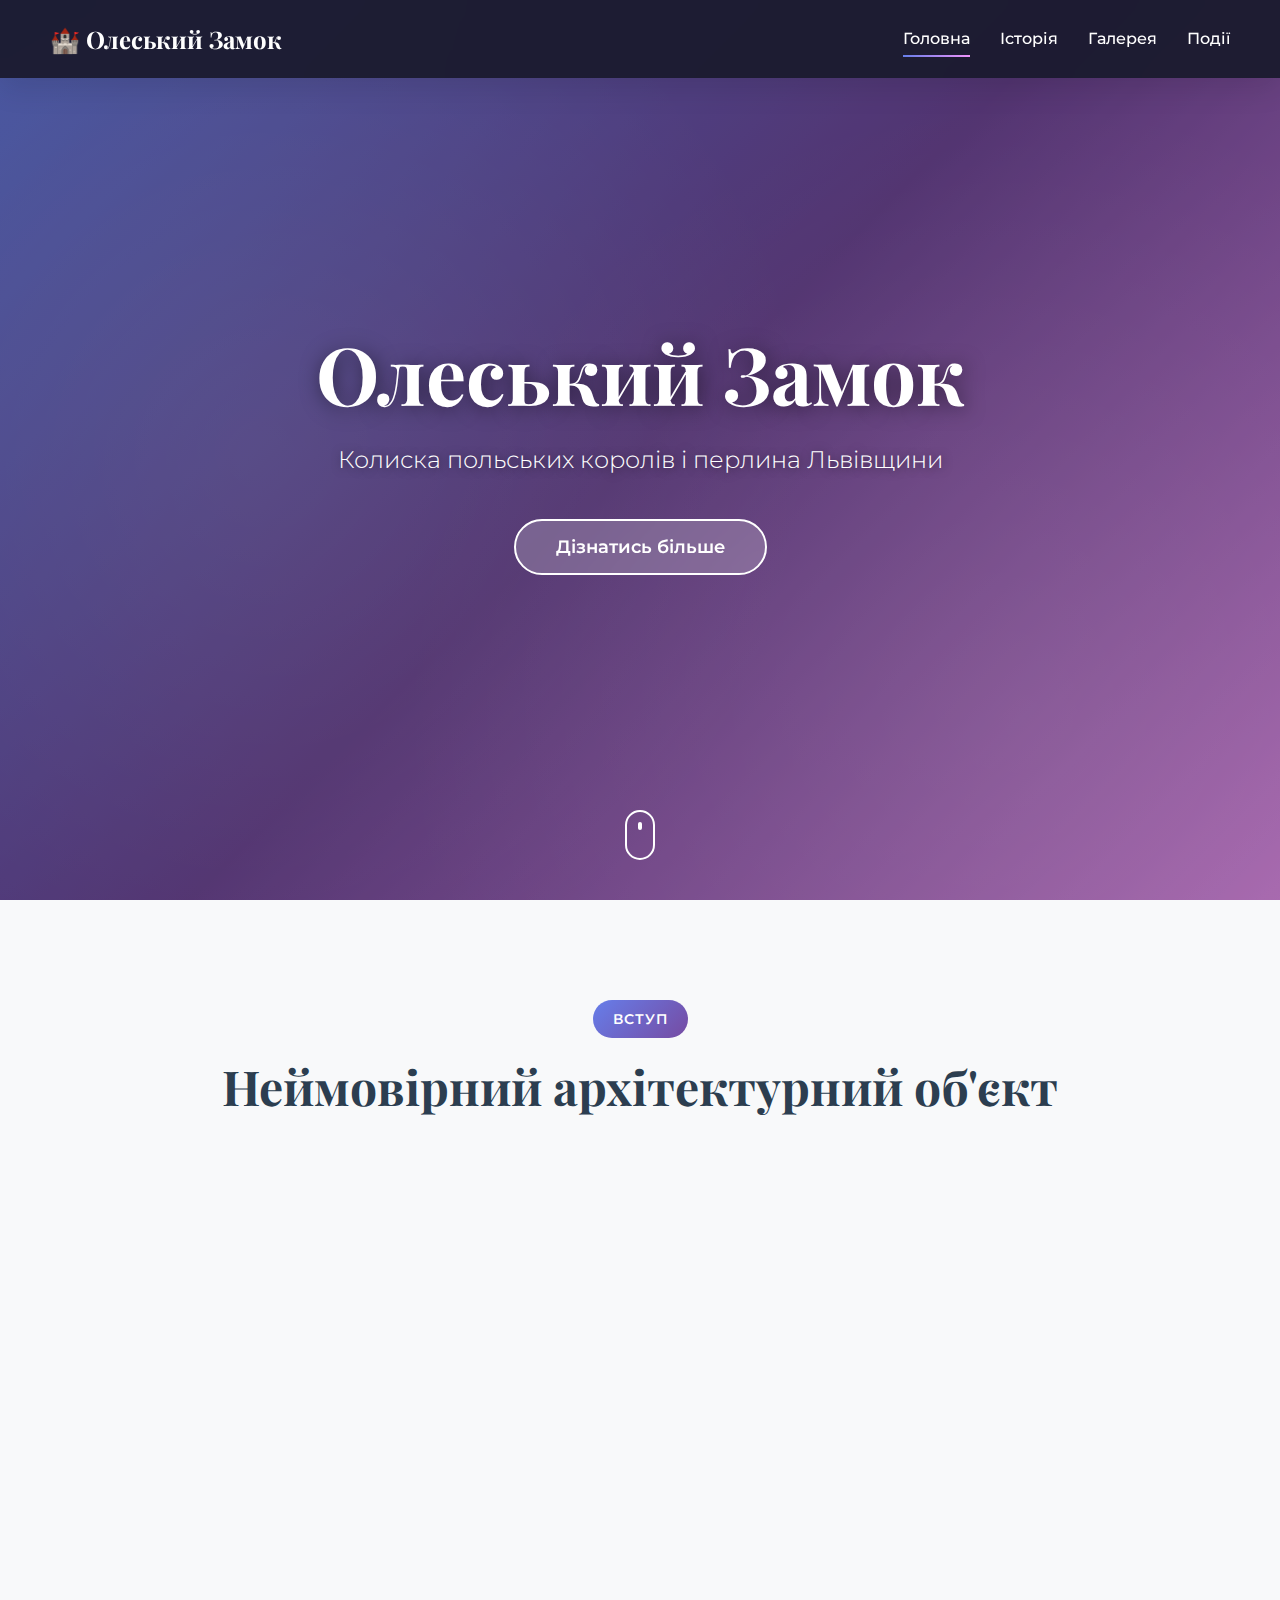
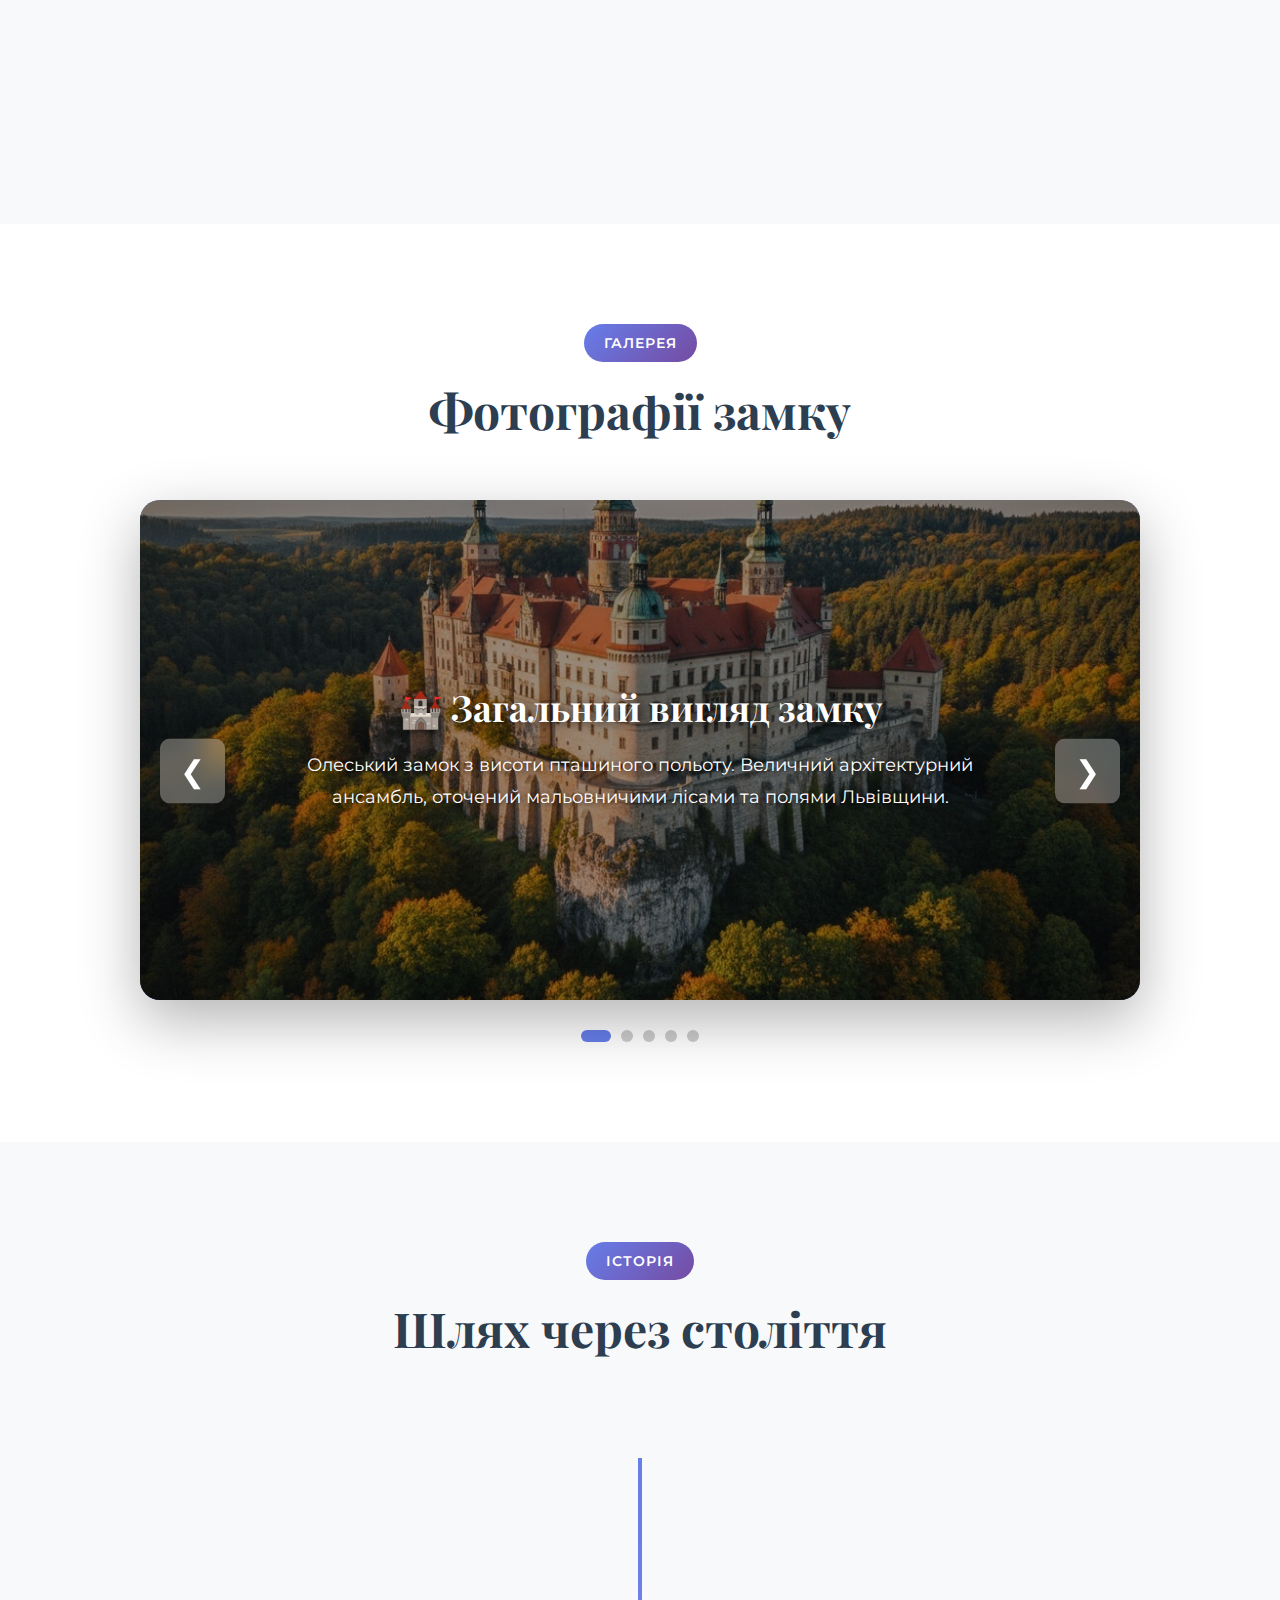
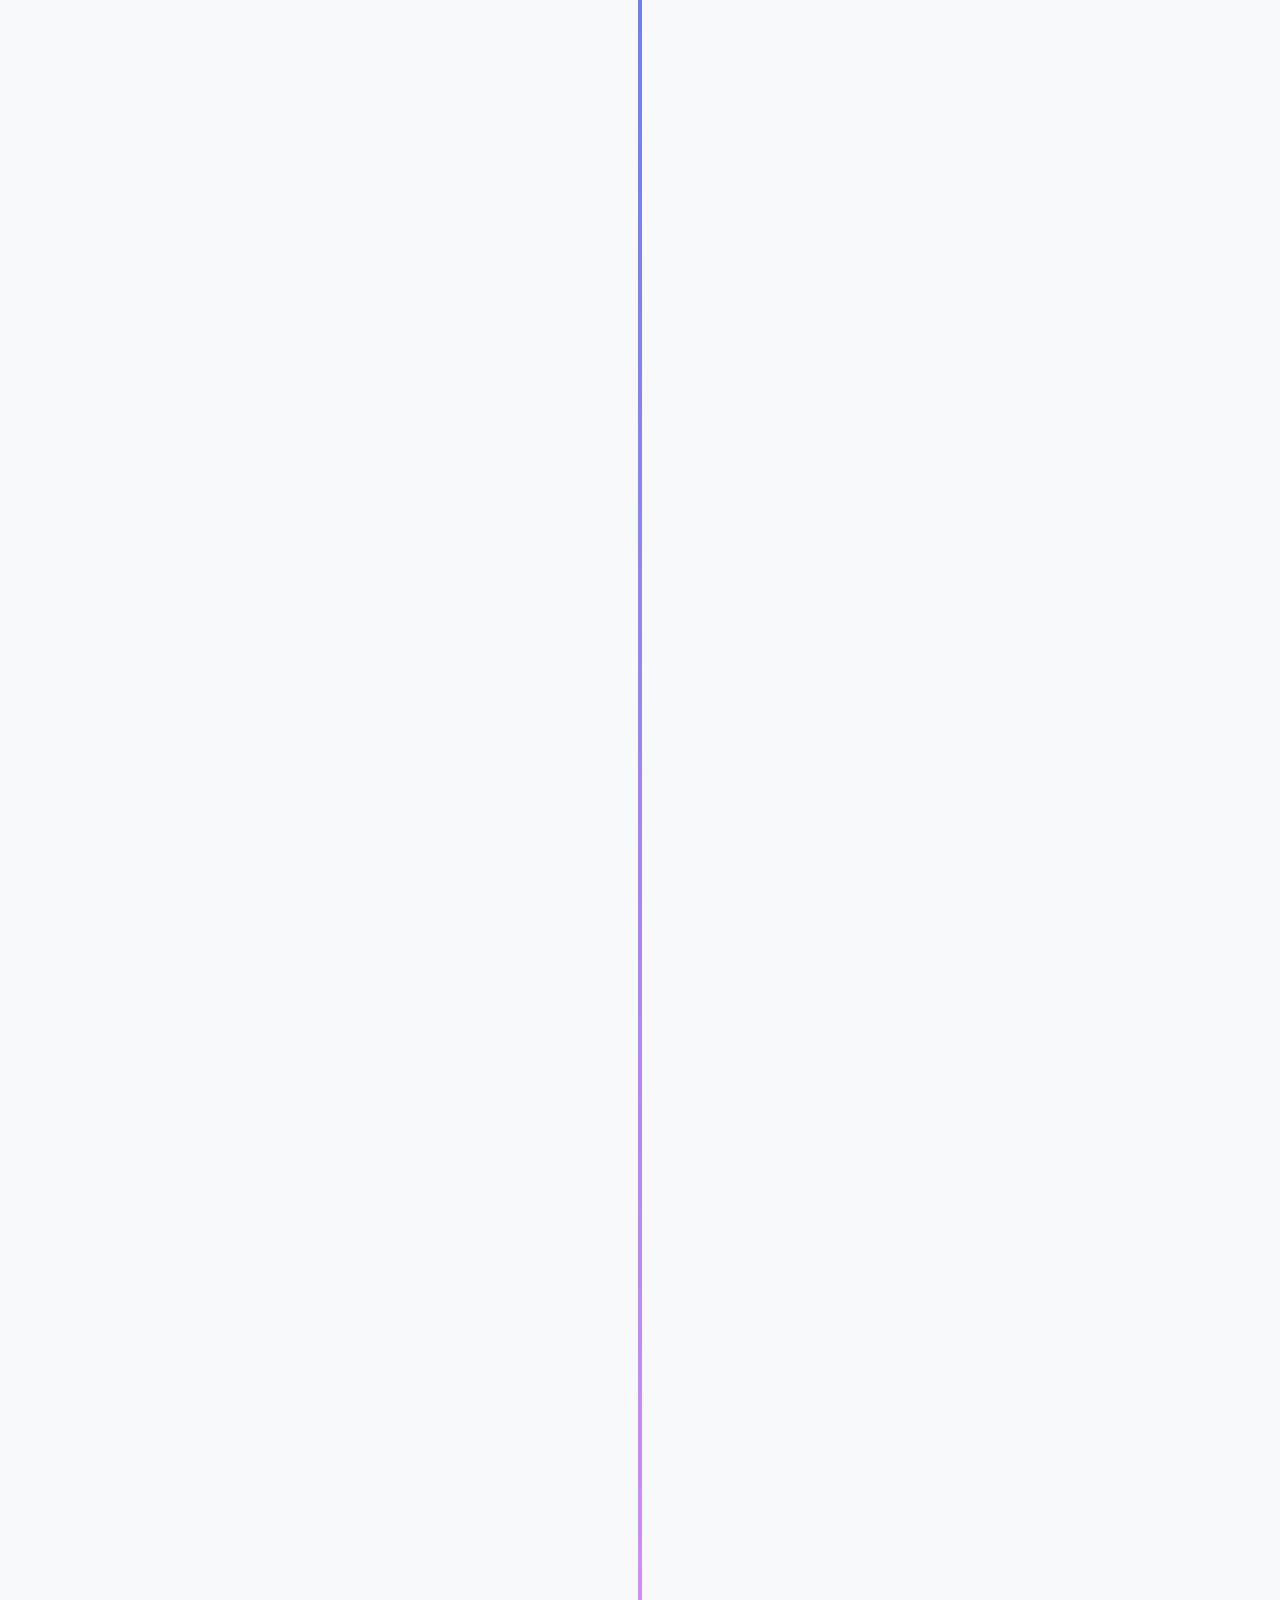
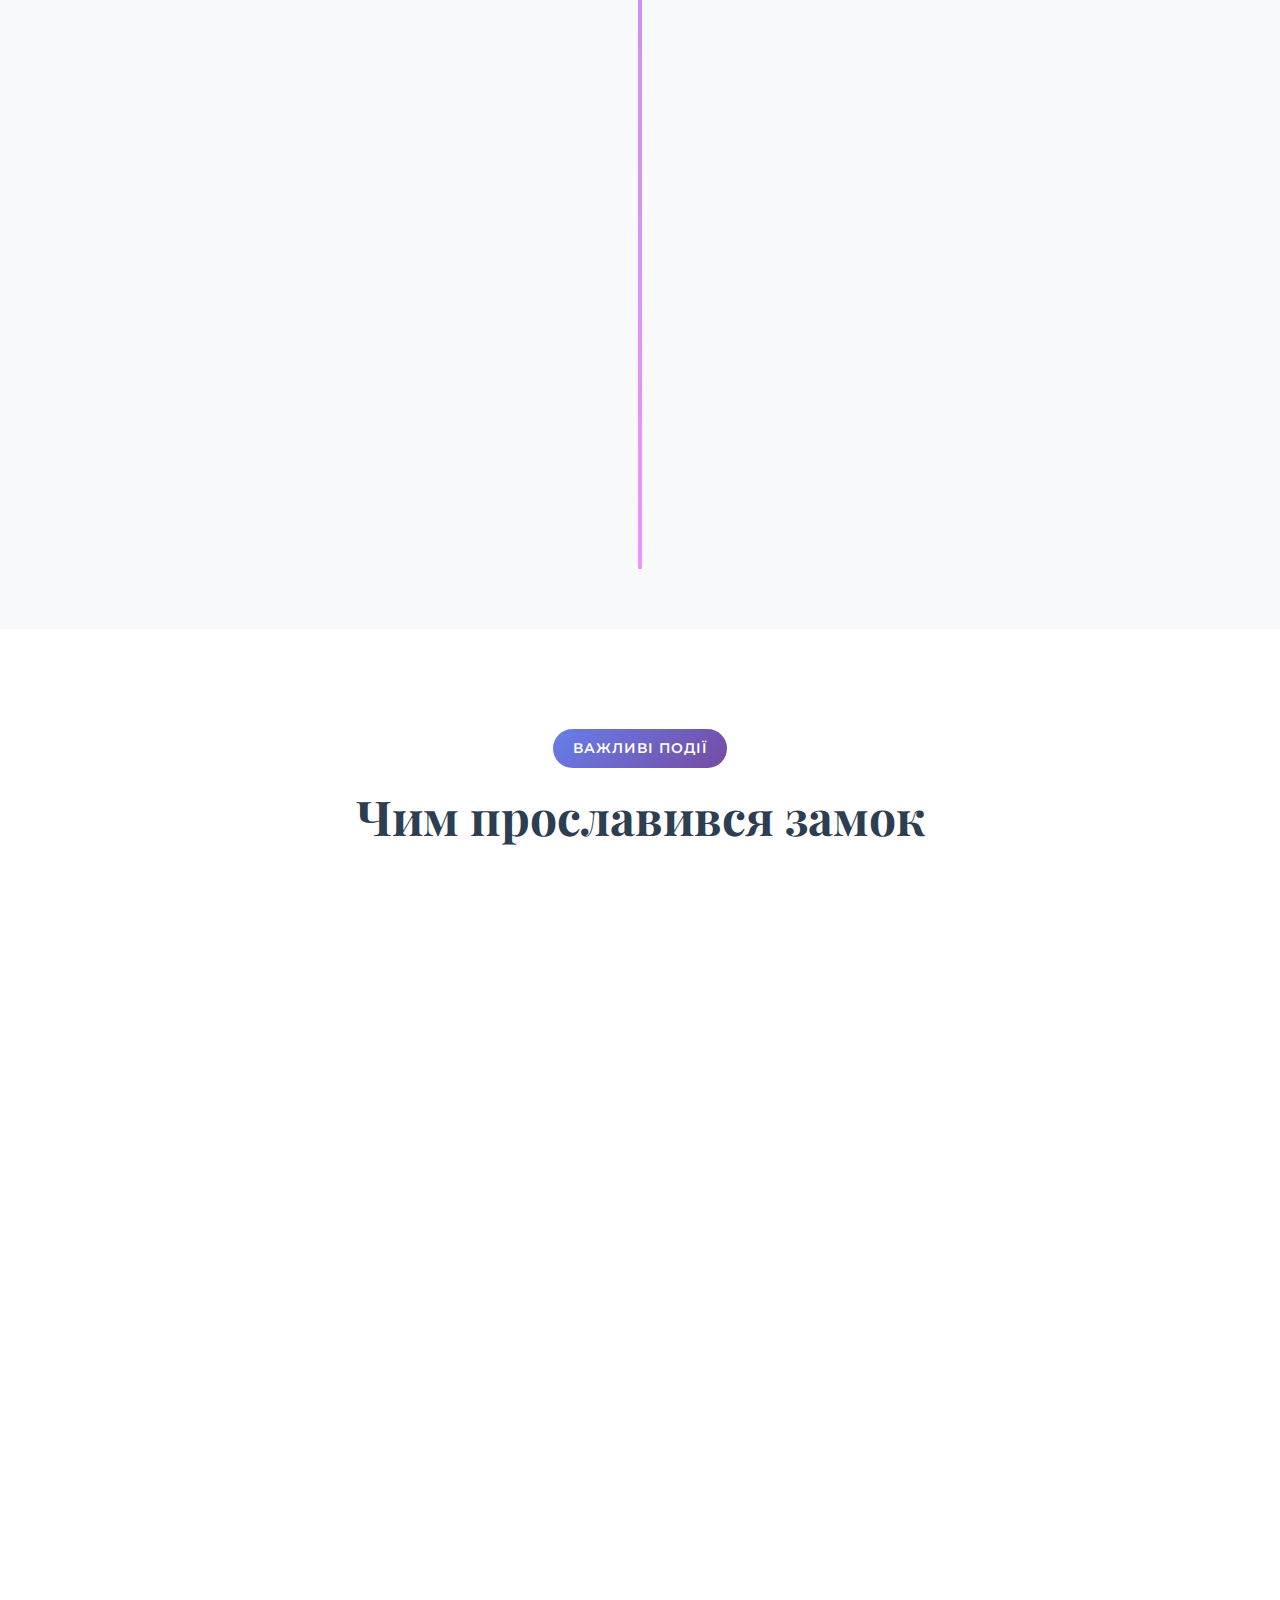
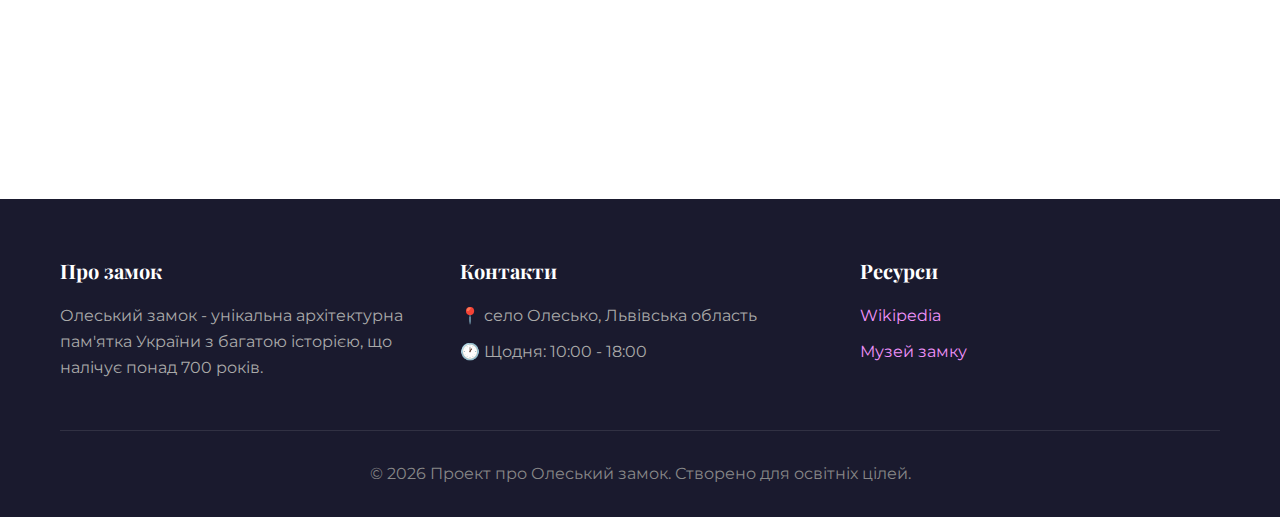
<file: index.html>
<!DOCTYPE html>
<html lang="uk">

<head>
    <meta charset="UTF-8">
    <meta name="viewport" content="width=device-width, initial-scale=1.0">
    <title>Олеський замок - Перлина України</title>
    <link rel="stylesheet" href="style.css">
    <link
        href="https://fonts.googleapis.com/css2?family=Playfair+Display:wght@400;600;700&family=Montserrat:wght@300;400;600&display=swap"
        rel="stylesheet">
</head>

<body>
    <!-- Navigation -->
    <nav class="navbar">
        <div class="nav-brand">🏰 Олеський Замок</div>
        <div class="nav-links">
            <a href="#home" class="nav-link active">Головна</a>
            <a href="#history" class="nav-link">Історія</a>
            <a href="#gallery" class="nav-link">Галерея</a>
            <a href="#events" class="nav-link">Події</a>
        </div>
    </nav>

    <!-- Hero Section -->
    <section id="home" class="hero">
        <div class="hero-overlay"></div>
        <div class="hero-content">
            <h1 class="hero-title">Олеський Замок</h1>
            <p class="hero-subtitle">Колиска польських королів і перлина Львівщини</p>
            <button class="hero-btn" onclick="scrollToSection('history')">Дізнатись більше</button>
        </div>
        <div class="scroll-indicator">
            <div class="mouse"></div>
        </div>
    </section>

    <!-- Introduction -->
    <section class="intro">
        <div class="container">
            <div class="section-header">
                <span class="section-label">Вступ</span>
                <h2>Неймовірний архітектурний об'єкт</h2>
            </div>
            <div class="intro-content">
                <div class="intro-text">
                    <p>Олеський замок – один із найстаріших і найвідоміших замків України, розташований у селі Олесько
                        Львівської області. Це унікальна пам'ятка архітектури, яка вражає своєю красою та багатою
                        історією.</p>
                    <p>Замок є частиною знаменитої "Золотої підкови" – туристичного маршруту, що об'єднує найкрасивіші
                        замки Львівщини.</p>
                </div>
                <div class="intro-stats">
                    <div class="stat-card">
                        <div class="stat-number">XIV</div>
                        <div class="stat-label">Століття заснування</div>
                    </div>
                    <div class="stat-card">
                        <div class="stat-number">2</div>
                        <div class="stat-label">Польські королі народились тут</div>
                    </div>
                    <div class="stat-card">
                        <div class="stat-number">700+</div>
                        <div class="stat-label">Років історії</div>
                    </div>
                </div>
            </div>
        </div>
    </section>

    <!-- Slider Section -->
    <section id="gallery" class="slider-section">
        <div class="container">
            <div class="section-header">
                <span class="section-label">Галерея</span>
                <h2>Фотографії замку</h2>
            </div>
            <div class="slider">
                <div class="slider-container">
                    <div class="slide active">
                        <div class="slide-image">
                            <div class="slide-content">
                                <h3>🏰 Загальний вигляд замку</h3>
                                <p>Олеський замок з висоти пташиного польоту. Величний архітектурний ансамбль, оточений
                                    мальовничими лісами та полями Львівщини.</p>
                            </div>
                        </div>
                    </div>
                    <div class="slide">
                        <div class="slide-image">
                            <div class="slide-content">
                                <h3>👑 Місце народження королівства</h3>
                                <p>У цих стінах народились два польські королі: Ян III Собеський та Міхал Корибут
                                    Вишневецький. Замок був свідком великої історії.</p>
                            </div>
                        </div>
                    </div>
                    <div class="slide">
                        <div class="slide-image">
                            <div class="slide-content">
                                <h3>⚔️ Оборонна фортеця</h3>
                                <p>Замок відігравав важливу оборонну роль, розташований на кордоні між Волинню та
                                    Львовом. Багаторазово переходив від Польщі до Литви та Угорщини.</p>
                            </div>
                        </div>
                    </div>
                    <div class="slide">
                        <div class="slide-image">
                            <div class="slide-content">
                                <h3>🎨 Музей сьогодні</h3>
                                <p>Сьогодні замок функціонує як музей із багатою колекцією антикварних меблів, творів
                                    мистецтва та скульптур XVI-XVII століть.</p>
                            </div>
                        </div>
                    </div>
                    <div class="slide">
                        <div class="slide-image">
                            <div class="slide-content">
                                <h3>🌟 Реставрація та відродження</h3>
                                <p>Попри руйнівні землетруси 1838 року та пожежі, замок був відновлений завдяки
                                    масштабним роботам у 1961-1985 роках.</p>
                            </div>
                        </div>
                    </div>
                </div>
                <button class="slider-btn prev" onclick="changeSlide(-1)">❮</button>
                <button class="slider-btn next" onclick="changeSlide(1)">❯</button>
                <div class="slider-dots"></div>
            </div>
        </div>
    </section>

    <!-- History Section -->
    <section id="history" class="history">
        <div class="container">
            <div class="section-header">
                <span class="section-label">Історія</span>
                <h2>Шлях через століття</h2>
            </div>
            <div class="timeline">
                <div class="timeline-item">
                    <div class="timeline-dot"></div>
                    <div class="timeline-content">
                        <div class="timeline-year">1327</div>
                        <h3>Перша згадка</h3>
                        <p>Олеський замок вперше згадується в історичних записах. У цей час він перебував у володінні
                            князя Юрія II.</p>
                    </div>
                </div>
                <div class="timeline-item">
                    <div class="timeline-dot"></div>
                    <div class="timeline-content">
                        <div class="timeline-year">XV-XVII ст.</div>
                        <h3>Будівництво</h3>
                        <p>Замок у його сучасному вигляді був побудований між XV і XVII століттями. Археологічні
                            дослідження вказують, що перші укріплення могли з'явитись ще після монгольської навали у
                            XIII столітті.</p>
                    </div>
                </div>
                <div class="timeline-item">
                    <div class="timeline-dot"></div>
                    <div class="timeline-content">
                        <div class="timeline-year">1629</div>
                        <h3>Народження Яна III Собеського</h3>
                        <p>У замку народився Ян III Собеський, майбутній польський король, який прославився перемогою
                            над османами у битві під Віднем 1683 року.</p>
                    </div>
                </div>
                <div class="timeline-item">
                    <div class="timeline-dot"></div>
                    <div class="timeline-content">
                        <div class="timeline-year">1682</div>
                        <h3>Реконструкція Собеським</h3>
                        <p>Ян III Собеський викупив та відреставрував замок, перетворивши його на палац палацового типу.
                            Він зібрав тут значну колекцію творів мистецтва.</p>
                    </div>
                </div>
                <div class="timeline-item">
                    <div class="timeline-dot"></div>
                    <div class="timeline-content">
                        <div class="timeline-year">1838</div>
                        <h3>Землетрус</h3>
                        <p>Замок зазнав часткових руйнувань під час землетрусу. Також постраждав від кількох пожеж
                            протягом 1800-х років.</p>
                    </div>
                </div>
                <div class="timeline-item">
                    <div class="timeline-dot"></div>
                    <div class="timeline-content">
                        <div class="timeline-year">1961-1985</div>
                        <h3>Велика реставрація</h3>
                        <p>Проведено масштабні реставраційні роботи, що відновили замок після століть руйнувань.</p>
                    </div>
                </div>
                <div class="timeline-item">
                    <div class="timeline-dot"></div>
                    <div class="timeline-content">
                        <div class="timeline-year">Сьогодні</div>
                        <h3>Музей і туристична перлина</h3>
                        <p>Замок функціонує як музей і є ключовою частиною туристичного маршруту "Золота підкова"
                            Львівщини.</p>
                    </div>
                </div>
            </div>
        </div>
    </section>

    <!-- Events Section -->
    <section id="events" class="events">
        <div class="container">
            <div class="section-header">
                <span class="section-label">Важливі події</span>
                <h2>Чим прославився замок</h2>
            </div>
            <div class="events-grid">
                <div class="event-card">
                    <div class="event-icon">👑</div>
                    <h3>Колиска королів</h3>
                    <p>Олеський замок відомий як місце народження двох польських королів. Це унікальна історична
                        пам'ятка, що дала світу видатних правителів.</p>
                </div>
                <div class="event-card">
                    <div class="event-icon">⚔️</div>
                    <h3>Битва під Віднем</h3>
                    <p>Ян III Собеський, що народився у замку, здобув славу завдяки легендарній перемозі над Османською
                        імперією у битві під Віднем 1683 року, врятувавши Європу.</p>
                </div>
                <div class="event-card">
                    <div class="event-icon">🛡️</div>
                    <h3>Стратегічне значення</h3>
                    <p>Розташований на кордоні між Волинню та Львовом, замок часто ставав ареною битв і переходив між
                        Польщею, Литвою та Угорщиною.</p>
                </div>
                <div class="event-card">
                    <div class="event-icon">🎖️</div>
                    <h3>Богдан Хмельницький</h3>
                    <p>Вважається, що видатний український гетьман Богдан Хмельницький провів свої дитячі роки в
                        Олеському замку.</p>
                </div>
                <div class="event-card">
                    <div class="event-icon">🏛️</div>
                    <h3>Культурна спадщина</h3>
                    <p>Замок зберігає багату колекцію антикварних меблів, творів мистецтва та скульптур XVI-XVII
                        століть, що робить його важливим культурним центром.</p>
                </div>
                <div class="event-card">
                    <div class="event-icon">🌍</div>
                    <h3>"Золота підкова"</h3>
                    <p>Замок є ключовою частиною туристичного маршруту "Золота підкова", що об'єднує найкрасивіші замки
                        Західної України.</p>
                </div>
            </div>
        </div>
    </section>

    <!-- Footer -->
    <footer class="footer">
        <div class="container">
            <div class="footer-content">
                <div class="footer-section">
                    <h3>Про замок</h3>
                    <p>Олеський замок - унікальна архітектурна пам'ятка України з багатою історією, що налічує понад 700
                        років.</p>
                </div>
                <div class="footer-section">
                    <h3>Контакти</h3>
                    <p>📍 село Олесько, Львівська область</p>
                    <p>🕐 Щодня: 10:00 - 18:00</p>
                </div>
                <div class="footer-section">
                    <h3>Ресурси</h3>
                    <p><a href="https://uk.wikipedia.org/wiki/Олеський_замок">Wikipedia</a></p>
                    <p><a href="#">Музей замку</a></p>
                </div>
            </div>
            <div class="footer-bottom">
                <p>&copy; 2026 Проект про Олеський замок. Створено для освітніх цілей.</p>
            </div>
        </div>
    </footer>

    <script src="script.js"></script>
</body>

</html>
</file>
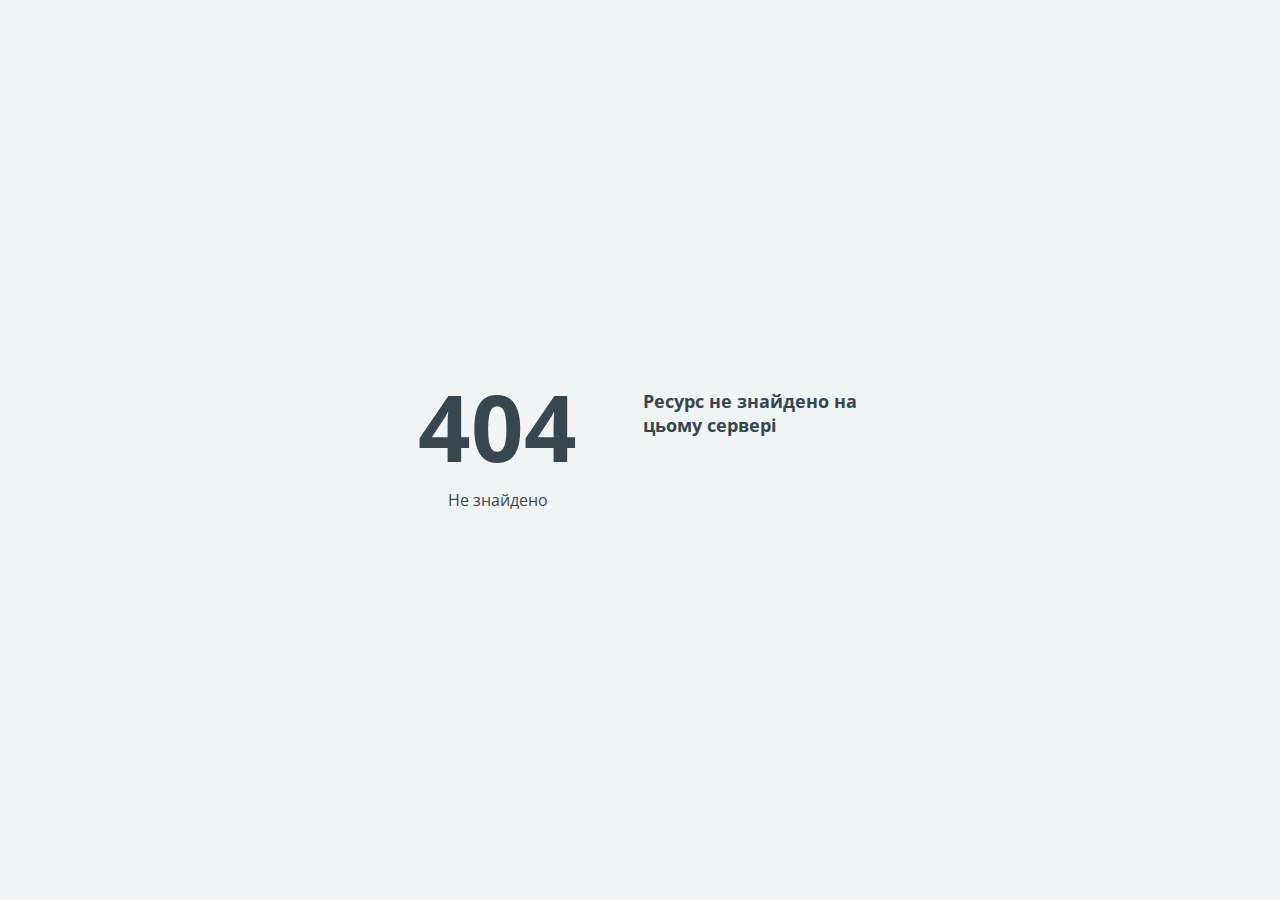
<file: temp_page.html>
<!doctype html>
<html>
<head>
<title>404 Не знайдено</title>
<meta charset="UTF-8">
<meta name="viewport" content="width=device-width">
<link href='https://fonts.googleapis.com/css?family=Open+Sans:400,700&subset=latin,cyrillic' rel='stylesheet' type='text/css'>
<style>body,html{height:100%;margin:0;display:flex;justify-content:center;align-items:center;background-color:#f1f4f5;color:#37474f;font-family:'Open Sans',sans-serif}.container{display:flex;width:535px}.container-code{min-width:250px;text-align:center}.container-text{min-width:250px;padding-left:20px}.error_code{display:block;font-size:92px;font-weight:700;margin-top:-25px}.error_brief{display:block;font-size:18px;font-weight:700;margin-bottom:15px}@media (max-width:768px){.container{display:flex;flex-direction:column;width:100%}.container-text{padding:30px;text-align:center;min-width:auto}.container-code{min-width:auto;text-align:center;margin-top:100px}}</style>
</head>
<body>
<div class="container">
<div class="container-code">
<span class="error_code">404</span>
<span class="error_description">Не знайдено</span>
</div>
<div class="container-text">
<span class="error_brief">Ресурс не знайдено на цьому сервері</span>
</div>
</div>
</body>
</html>
</file>
<file: style.css>
/* Reset and Base Styles */
* {
    margin: 0;
    padding: 0;
    box-sizing: border-box;
}

:root {
    --primary-color: #667eea;
    --secondary-color: #764ba2;
    --accent-color: #f093fb;
    --dark-bg: #1a1a2e;
    --light-bg: #f8f9fa;
    --text-dark: #2c3e50;
    --text-light: #ffffff;
    --shadow: 0 10px 30px rgba(0, 0, 0, 0.1);
    --shadow-lg: 0 20px 60px rgba(0, 0, 0, 0.3);
}

body {
    font-family: 'Montserrat', sans-serif;
    color: var(--text-dark);
    line-height: 1.6;
    overflow-x: hidden;
}

h1,
h2,
h3,
h4,
h5,
h6 {
    font-family: 'Playfair Display', serif;
    font-weight: 700;
    line-height: 1.2;
}

.container {
    max-width: 1200px;
    margin: 0 auto;
    padding: 0 20px;
}

/* Navbar */
.navbar {
    position: fixed;
    top: 0;
    left: 0;
    right: 0;
    background: rgba(26, 26, 46, 0.95);
    backdrop-filter: blur(10px);
    padding: 20px 50px;
    display: flex;
    justify-content: space-between;
    align-items: center;
    z-index: 1000;
    box-shadow: var(--shadow);
}

.nav-brand {
    font-family: 'Playfair Display', serif;
    font-size: 24px;
    font-weight: 700;
    color: var(--text-light);
}

.nav-links {
    display: flex;
    gap: 30px;
}

.nav-link {
    color: var(--text-light);
    text-decoration: none;
    font-weight: 500;
    position: relative;
    transition: all 0.3s ease;
    padding: 5px 0;
}

.nav-link::after {
    content: '';
    position: absolute;
    bottom: 0;
    left: 0;
    width: 0;
    height: 2px;
    background: linear-gradient(90deg, var(--primary-color), var(--accent-color));
    transition: width 0.3s ease;
}

.nav-link:hover::after,
.nav-link.active::after {
    width: 100%;
}

/* Hero Section */
.hero {
    height: 100vh;
    background: linear-gradient(135deg, #667eea 0%, #764ba2 50%, #f093fb 100%);
    position: relative;
    display: flex;
    align-items: center;
    justify-content: center;
    overflow: hidden;
}

.hero::before {
    content: '';
    position: absolute;
    top: 0;
    left: 0;
    right: 0;
    bottom: 0;
    background:
        radial-gradient(circle at 20% 50%, rgba(255, 255, 255, 0.1) 0%, transparent 50%),
        radial-gradient(circle at 80% 80%, rgba(255, 255, 255, 0.1) 0%, transparent 50%);
    animation: pulse 8s ease-in-out infinite;
}

@keyframes pulse {

    0%,
    100% {
        opacity: 1;
    }

    50% {
        opacity: 0.5;
    }
}

.hero-overlay {
    position: absolute;
    top: 0;
    left: 0;
    right: 0;
    bottom: 0;
    background: rgba(0, 0, 0, 0.3);
}

.hero-content {
    position: relative;
    z-index: 2;
    text-align: center;
    color: var(--text-light);
    animation: fadeInUp 1s ease;
}

@keyframes fadeInUp {
    from {
        opacity: 0;
        transform: translateY(30px);
    }

    to {
        opacity: 1;
        transform: translateY(0);
    }
}

.hero-title {
    font-size: 80px;
    margin-bottom: 20px;
    text-shadow: 2px 2px 20px rgba(0, 0, 0, 0.5);
    animation: fadeInUp 1s ease 0.2s backwards;
}

.hero-subtitle {
    font-size: 24px;
    margin-bottom: 40px;
    font-weight: 300;
    text-shadow: 1px 1px 10px rgba(0, 0, 0, 0.5);
    animation: fadeInUp 1s ease 0.4s backwards;
}

.hero-btn {
    padding: 15px 40px;
    font-size: 18px;
    background: rgba(255, 255, 255, 0.2);
    border: 2px solid var(--text-light);
    color: var(--text-light);
    border-radius: 50px;
    cursor: pointer;
    transition: all 0.3s ease;
    backdrop-filter: blur(10px);
    animation: fadeInUp 1s ease 0.6s backwards;
    font-family: 'Montserrat', sans-serif;
    font-weight: 600;
}

.hero-btn:hover {
    background: var(--text-light);
    color: var(--primary-color);
    transform: translateY(-3px);
    box-shadow: 0 10px 25px rgba(0, 0, 0, 0.3);
}

.scroll-indicator {
    position: absolute;
    bottom: 40px;
    left: 50%;
    transform: translateX(-50%);
    animation: bounce 2s infinite;
}

@keyframes bounce {

    0%,
    20%,
    50%,
    80%,
    100% {
        transform: translateX(-50%) translateY(0);
    }

    40% {
        transform: translateX(-50%) translateY(-20px);
    }

    60% {
        transform: translateX(-50%) translateY(-10px);
    }
}

.mouse {
    width: 30px;
    height: 50px;
    border: 2px solid var(--text-light);
    border-radius: 15px;
    position: relative;
}

.mouse::before {
    content: '';
    position: absolute;
    top: 10px;
    left: 50%;
    transform: translateX(-50%);
    width: 4px;
    height: 8px;
    background: var(--text-light);
    border-radius: 2px;
    animation: scroll 2s infinite;
}

@keyframes scroll {
    0% {
        opacity: 1;
        top: 10px;
    }

    100% {
        opacity: 0;
        top: 30px;
    }
}

/* Section Styles */
section {
    padding: 100px 0;
}

.section-header {
    text-align: center;
    margin-bottom: 60px;
}

.section-label {
    display: inline-block;
    padding: 8px 20px;
    background: linear-gradient(135deg, var(--primary-color), var(--secondary-color));
    color: var(--text-light);
    border-radius: 20px;
    font-size: 14px;
    font-weight: 600;
    text-transform: uppercase;
    letter-spacing: 1px;
    margin-bottom: 20px;
}

.section-header h2 {
    font-size: 48px;
    color: var(--text-dark);
}

/* Introduction Section */
.intro {
    background: var(--light-bg);
}

.intro-content {
    display: grid;
    grid-template-columns: 1.5fr 1fr;
    gap: 60px;
    align-items: center;
}

.intro-text p {
    font-size: 18px;
    margin-bottom: 20px;
    color: #555;
    line-height: 1.8;
}

.intro-stats {
    display: flex;
    flex-direction: column;
    gap: 20px;
}

.stat-card {
    background: white;
    padding: 30px;
    border-radius: 15px;
    box-shadow: var(--shadow);
    text-align: center;
    transition: transform 0.3s ease, box-shadow 0.3s ease;
}

.stat-card:hover {
    transform: translateY(-5px);
    box-shadow: var(--shadow-lg);
}

.stat-number {
    font-size: 48px;
    font-weight: 700;
    background: linear-gradient(135deg, var(--primary-color), var(--accent-color));
    -webkit-background-clip: text;
    -webkit-text-fill-color: transparent;
    background-clip: text;
    margin-bottom: 10px;
}

.stat-label {
    font-size: 14px;
    color: #666;
    text-transform: uppercase;
    letter-spacing: 1px;
}

/* Slider Section */
.slider-section {
    background: white;
}

.slider {
    position: relative;
    max-width: 1000px;
    margin: 0 auto;
}

.slider-container {
    position: relative;
    height: 500px;
    border-radius: 20px;
    overflow: hidden;
    box-shadow: var(--shadow-lg);
}

.slide {
    position: absolute;
    top: 0;
    left: 0;
    width: 100%;
    height: 100%;
    opacity: 0;
    transition: opacity 0.5s ease;
}

.slide.active {
    opacity: 1;
}

.slide-image {
    width: 100%;
    height: 100%;
    display: flex;
    align-items: center;
    justify-content: center;
    padding: 60px;
    background-size: cover;
    background-position: center;
    position: relative;
}

.slide-image::before {
    content: '';
    position: absolute;
    top: 0;
    left: 0;
    right: 0;
    bottom: 0;
    background: rgba(0, 0, 0, 0.4);
    z-index: 1;
}

/* Slide Backgrounds - Local User Photos */
.slide:nth-child(1) .slide-image {
    background-image: url('images/slide1.jpg?v=2');
    background-color: #667eea;
}

.slide:nth-child(2) .slide-image {
    background-image: url('images/slide2.png?v=2');
    background-color: #764ba2;
}

.slide:nth-child(3) .slide-image {
    background-image: url('images/slide3.png?v=2');
    background-color: #4facfe;
}

.slide:nth-child(4) .slide-image {
    background-image: url('images/slide1.jpg?v=2');
    /* Reuse slide 1 */
    background-color: #f093fb;
}

.slide:nth-child(5) .slide-image {
    background-image: url('images/slide2.png?v=2');
    /* Reuse slide 2 */
    background-color: #a8edea;
}

.slide-content {
    text-align: center;
    color: var(--text-light);
    position: relative;
    z-index: 2;
}

.slide-content h3 {
    font-size: 36px;
    margin-bottom: 20px;
    text-shadow: 2px 2px 10px rgba(0, 0, 0, 0.7);
}

.slide-content p {
    font-size: 18px;
    line-height: 1.8;
    max-width: 700px;
    margin: 0 auto;
    text-shadow: 1px 1px 5px rgba(0, 0, 0, 0.7);
}

.slider-btn {
    position: absolute;
    top: 50%;
    transform: translateY(-50%);
    background: rgba(255, 255, 255, 0.3);
    border: none;
    color: var(--text-light);
    font-size: 30px;
    padding: 15px 20px;
    cursor: pointer;
    border-radius: 10px;
    backdrop-filter: blur(10px);
    transition: all 0.3s ease;
    z-index: 10;
}

.slider-btn:hover {
    background: rgba(255, 255, 255, 0.5);
    transform: translateY(-50%) scale(1.1);
}

.slider-btn.prev {
    left: 20px;
}

.slider-btn.next {
    right: 20px;
}

.slider-dots {
    display: flex;
    justify-content: center;
    gap: 10px;
    margin-top: 30px;
}

.dot {
    width: 12px;
    height: 12px;
    border-radius: 50%;
    background: #ccc;
    cursor: pointer;
    transition: all 0.3s ease;
}

.dot.active {
    background: var(--primary-color);
    width: 30px;
    border-radius: 6px;
}

/* Timeline Section */
.history {
    background: var(--light-bg);
}

.timeline {
    position: relative;
    max-width: 800px;
    margin: 0 auto;
    padding: 40px 0;
}

.timeline::before {
    content: '';
    position: absolute;
    left: 50%;
    transform: translateX(-50%);
    width: 4px;
    height: 100%;
    background: linear-gradient(180deg, var(--primary-color), var(--accent-color));
}

.timeline-item {
    position: relative;
    margin-bottom: 50px;
    width: 50%;
    padding: 0 40px;
}

.timeline-item:nth-child(odd) {
    left: 0;
    text-align: right;
}

.timeline-item:nth-child(even) {
    left: 50%;
}

.timeline-dot {
    position: absolute;
    top: 0;
    width: 20px;
    height: 20px;
    border-radius: 50%;
    background: var(--primary-color);
    border: 4px solid white;
    box-shadow: 0 0 0 4px var(--primary-color);
}

.timeline-item:nth-child(odd) .timeline-dot {
    right: -10px;
}

.timeline-item:nth-child(even) .timeline-dot {
    left: -10px;
}

.timeline-content {
    background: white;
    padding: 25px;
    border-radius: 15px;
    box-shadow: var(--shadow);
    transition: transform 0.3s ease, box-shadow 0.3s ease;
}

.timeline-content:hover {
    transform: translateY(-5px);
    box-shadow: var(--shadow-lg);
}

.timeline-year {
    font-size: 14px;
    color: var(--primary-color);
    font-weight: 700;
    text-transform: uppercase;
    letter-spacing: 1px;
    margin-bottom: 10px;
}

.timeline-content h3 {
    font-size: 24px;
    margin-bottom: 10px;
    color: var(--text-dark);
}

.timeline-content p {
    color: #666;
    line-height: 1.6;
}

/* Events Section */
.events {
    background: white;
}

.events-grid {
    display: grid;
    grid-template-columns: repeat(auto-fit, minmax(300px, 1fr));
    gap: 30px;
}

.event-card {
    background: var(--light-bg);
    padding: 40px 30px;
    border-radius: 15px;
    text-align: center;
    transition: all 0.3s ease;
    border: 2px solid transparent;
}

.event-card:hover {
    transform: translateY(-10px);
    box-shadow: var(--shadow-lg);
    border-color: var(--primary-color);
}

.event-icon {
    font-size: 60px;
    margin-bottom: 20px;
}

.event-card h3 {
    font-size: 22px;
    margin-bottom: 15px;
    color: var(--text-dark);
}

.event-card p {
    color: #666;
    line-height: 1.6;
}

/* Footer */
.footer {
    background: var(--dark-bg);
    color: var(--text-light);
    padding: 60px 0 30px;
}

.footer-content {
    display: grid;
    grid-template-columns: repeat(auto-fit, minmax(250px, 1fr));
    gap: 40px;
    margin-bottom: 40px;
}

.footer-section h3 {
    font-size: 20px;
    margin-bottom: 20px;
    color: var(--text-light);
}

.footer-section p {
    margin-bottom: 10px;
    color: #aaa;
}

.footer-section a {
    color: var(--accent-color);
    text-decoration: none;
    transition: color 0.3s ease;
}

.footer-section a:hover {
    color: var(--primary-color);
}

.footer-bottom {
    text-align: center;
    padding-top: 30px;
    border-top: 1px solid rgba(255, 255, 255, 0.1);
    color: #888;
}

/* Responsive Design */
@media (max-width: 768px) {
    .hero-title {
        font-size: 48px;
    }

    .hero-subtitle {
        font-size: 18px;
    }

    .section-header h2 {
        font-size: 32px;
    }

    .intro-content {
        grid-template-columns: 1fr;
    }

    .nav-links {
        gap: 15px;
    }

    .nav-link {
        font-size: 14px;
    }

    .timeline::before {
        left: 20px;
    }

    .timeline-item {
        width: 100%;
        left: 0 !important;
        padding-left: 60px;
        text-align: left !important;
    }

    .timeline-item .timeline-dot {
        left: 10px !important;
        right: auto !important;
    }

    .slider-container {
        height: 400px;
    }

    .slide-image {
        padding: 40px 20px;
    }

    .slide-content h3 {
        font-size: 24px;
    }

    .slide-content p {
        font-size: 16px;
    }
}

/* Smooth Scrolling */
html {
    scroll-behavior: smooth;
}

/* Custom Scrollbar */
::-webkit-scrollbar {
    width: 12px;
}

::-webkit-scrollbar-track {
    background: var(--light-bg);
}

::-webkit-scrollbar-thumb {
    background: linear-gradient(180deg, var(--primary-color), var(--secondary-color));
    border-radius: 6px;
}

::-webkit-scrollbar-thumb:hover {
    background: linear-gradient(180deg, var(--secondary-color), var(--accent-color));
}
</file>
